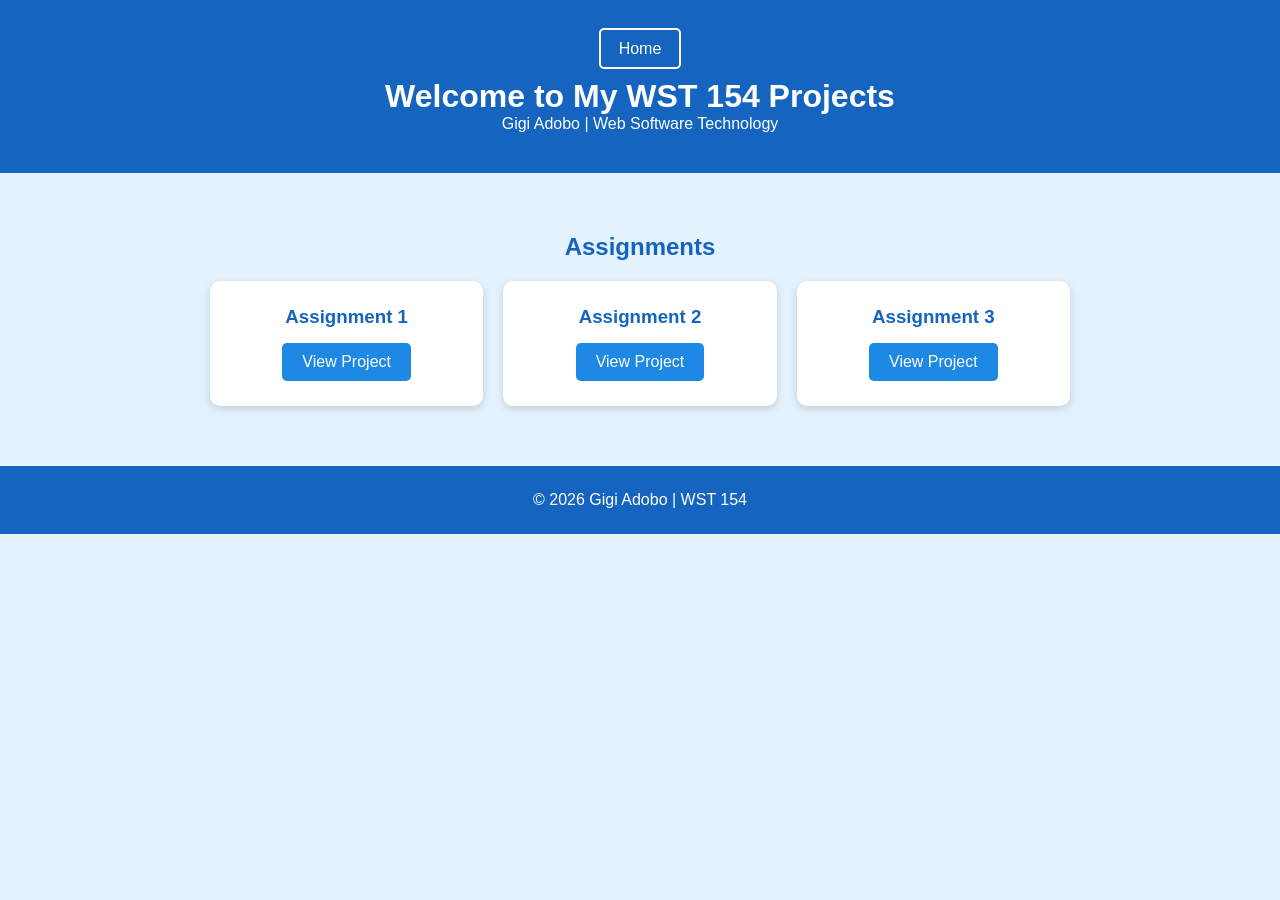
<file: index.html>
<!DOCTYPE html>
<html lang="en">

<head>
    <meta charset="UTF-8">
    <meta name="viewport" content="width=device-width, initial-scale=1.0">
    <title>WST 154 Portfolio</title>

    <style>
        * {
            margin: 0;
            padding: 0;
            box-sizing: border-box;
        }

        body {
            font-family: Arial, Helvetica, sans-serif;
            background: #e3f2fd;
            color: #1565c0;
        }

        header {
            background: #1565c0;
            color: white;
            text-align: center;
            padding: 40px 20px;
        }

        main {
            max-width: 900px;
            margin: 40px auto;
            padding: 20px;
        }

        nav {
            margin-bottom: 20px;
        }

        nav a {
            color: white;
            text-decoration: none;
            padding: 10px 18px;
            border: 2px solid white;
            border-radius: 5px;
            transition: .3s;
        }

        nav a:hover {
            background: white;
            color: #1565c0;
        }

        h2 {
            margin-bottom: 20px;
            text-align: center;
        }

        .projects {
            display: grid;
            grid-template-columns: repeat(auto-fit, minmax(220px, 1fr));
            gap: 20px;
        }

        .card {
            background: white;
            padding: 25px;
            border-radius: 10px;
            box-shadow: 0 3px 8px rgba(0, 0, 0, .15);
            text-align: center;
        }

        .card h3 {
            margin-bottom: 15px;
            color: #1565c0;
        }

        .card a {
            display: inline-block;
            text-decoration: none;
            background: #1e88e5;
            color: white;
            padding: 10px 20px;
            border-radius: 5px;
            transition: .3s;
        }

        .card a:hover {
            background: #0d47a1;
        }

        footer {
            text-align: center;
            padding: 25px;
            margin-top: 40px;
            background: #1565c0;
            color: white;
        }
    </style>
</head>

<body>

<header>

    <nav>
        <a href="https://aimeldalapc.github.io/WST154/">Home</a>
    </nav>

    <h1>Welcome to My WST 154 Projects</h1>
    <p>Gigi Adobo | Web Software Technology</p>

</header>

<main>

    <h2>Assignments</h2>

    <div class="projects">

        <div class="card">
            <h3>Assignment 1</h3>
            <a href="https://aimeldalapc.github.io/WST154/Assignment1/">View Project</a>
        </div>

        <div class="card">
            <h3>Assignment 2</h3>
            <a href="https://aimeldalapc.github.io/WST154/Assignment2/">View Project</a>
        </div>

        <div class="card">
            <h3>Assignment 3</h3>
            <a href="https://aimeldalapc.github.io/WST154/Assignment3/">View Project</a>
        </div>

    </div>

</main>

<footer>
    <p>&copy; 2026 Gigi Adobo | WST 154</p>
</footer>

</body>
</html>
</file>
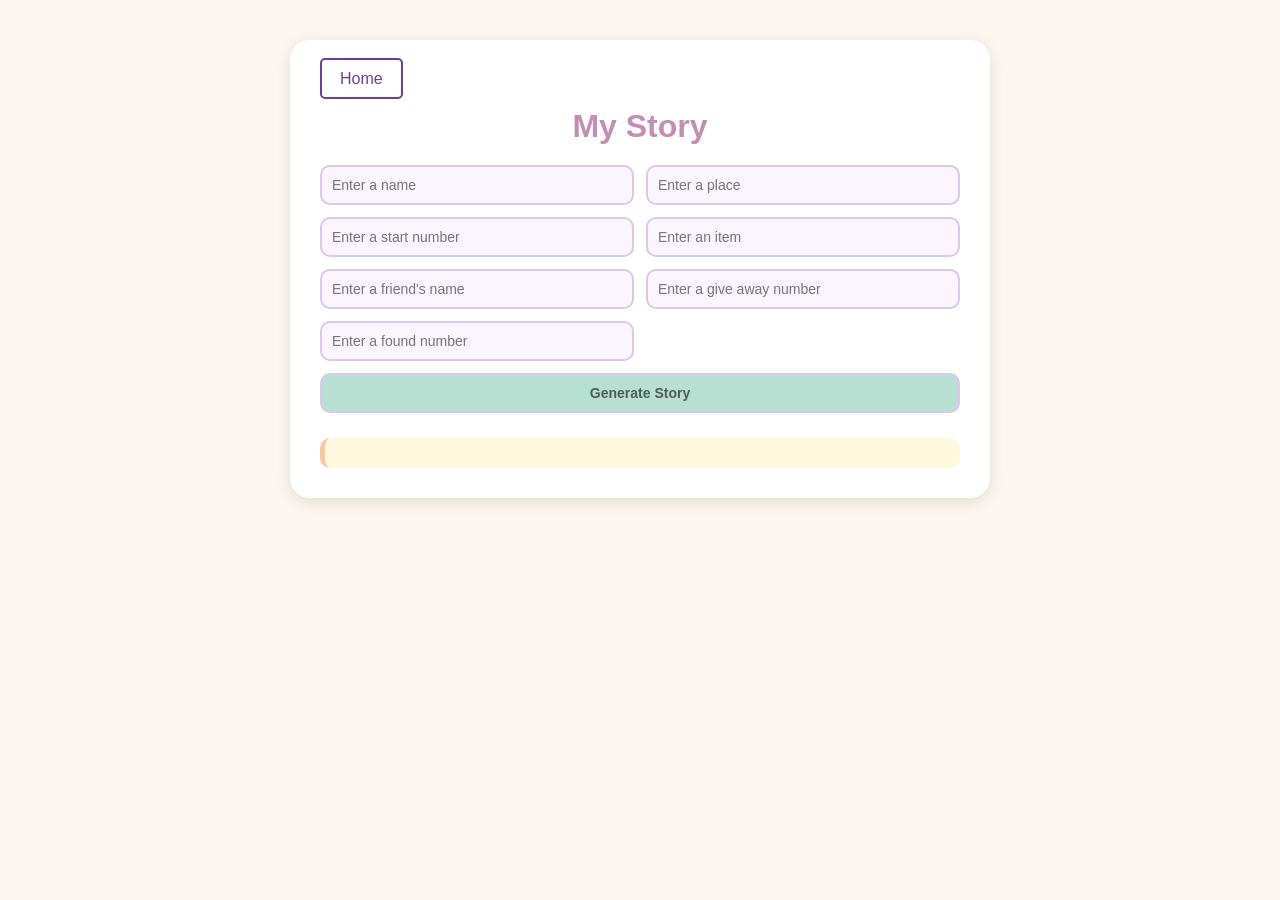
<file: Assignment1/index.html>
<!DOCTYPE html>
<html lang="en">

<head>
    <meta charset="UTF-8">
    <meta name="viewport" content="width=device-width, initial-scale=1.0">
    <title>Document</title>
    <link rel="stylesheet" href="css/styles.css">

</head>

<body>



    <main>

        <header>

    <nav>
        <a href="https://aimeldalapc.github.io/WST154/">Home</a>
    </nav>

</header>
        <h1>My Story</h1>

        <form id="storyForm">
            <input type="text" id="personName" placeholder="Enter a name" required>
            <input type="text" id="place" placeholder="Enter a place" required>
            <input type="text" id="itemCount" placeholder="Enter a start number" required>
            <input type="text" id="item" placeholder="Enter an item">
            <input type="text" id="friendName" placeholder="Enter a friend's name" required>
            <input type="number" id="givenAway" placeholder="Enter a give away number" required>
            <input type="number" id="found" placeholder="Enter a found number" required>
            <input type="submit" value="Generate Story">
        </form>


        <p id="story">
        </p>
    </main>
    <script src="js/script.js"></script>
</body>

</html>
</file>
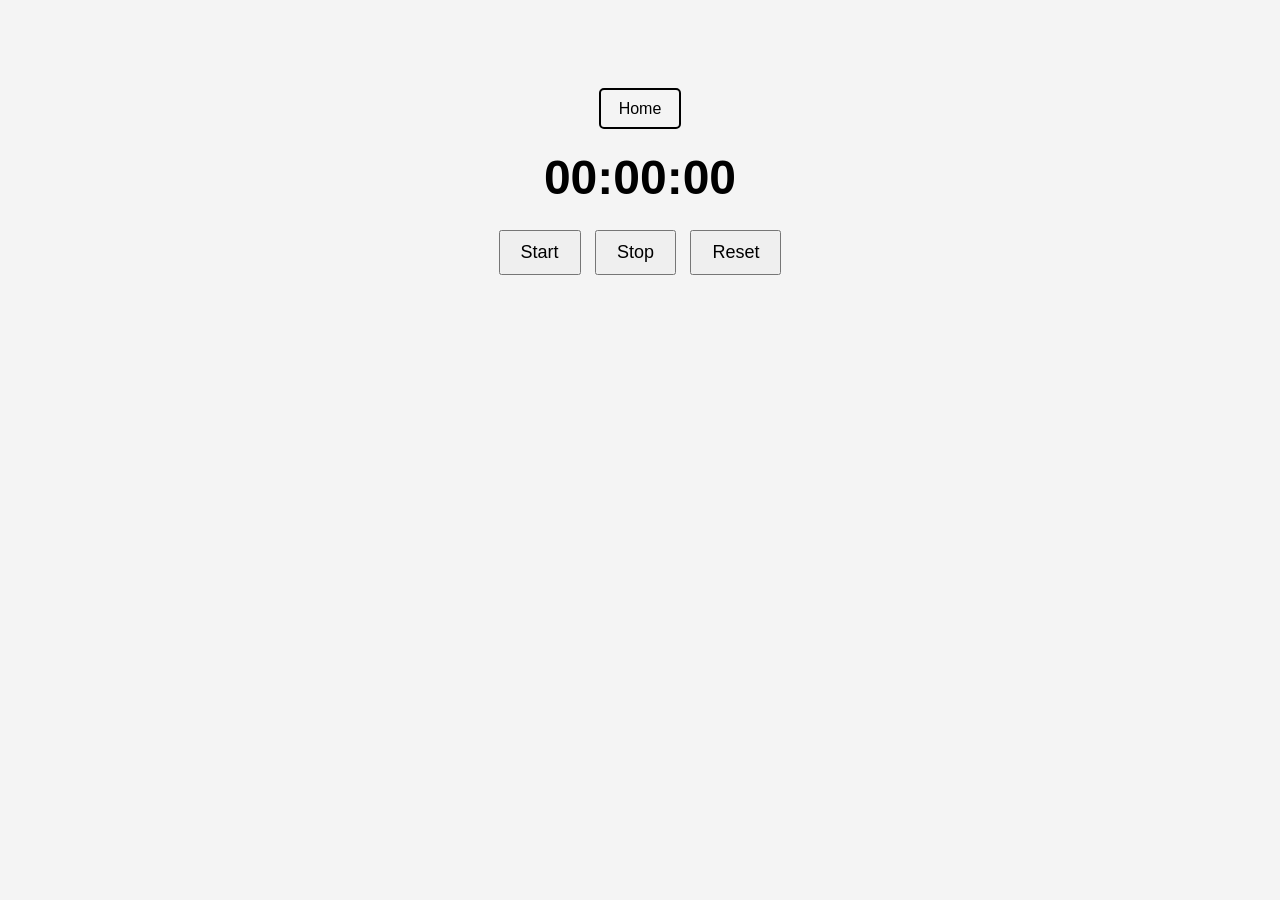
<file: Assignment3/index.html>
<!DOCTYPE html>
<html lang="en">
<head>
    <meta charset="UTF-8">
    <meta name="viewport" content="width=device-width, initial-scale=1.0">
    <title>Stop Watch</title>

    <style>
        body {
            font-family: Arial, sans-serif;
            text-align: center;
            margin-top: 100px;
            background-color: #f4f4f4;
        }

        h1 {
            font-size: 48px;
            margin-bottom: 20px;
        }

        button {
            padding: 10px 20px;
            margin: 5px;
            font-size: 18px;
            cursor: pointer;
        }

        nav {
    margin-bottom: 20px;
    }

    nav a {
        color: black;
        text-decoration: none;
        padding: 10px 18px;
        border: 2px solid black;
        border-radius: 5px;
        transition: .3s;
    }

    nav a:hover {
        background: white;
        color: #2e7d32;
    }
    </style>

        <nav>
        <a href="https://aimeldalapc.github.io/WST154/">Home</a>
    </nav>
</head>
<body>

    <h1 id="timer">00:00:00</h1>

    <button onclick="startWatch()">Start</button>
    <button onclick="stopWatch()">Stop</button>
    <button onclick="resetWatch()">Reset</button>

    <script>
        let seconds = 0;
        let timer;

        function updateTime() {
            seconds++;

            let hrs = Math.floor(seconds / 3600);
            let mins = Math.floor((seconds % 3600) / 60);
            let secs = seconds % 60;

            document.getElementById("timer").innerHTML =
                String(hrs).padStart(2, '0') + ":" +
                String(mins).padStart(2, '0') + ":" +
                String(secs).padStart(2, '0');
        }

        function startWatch() {
            if (!timer) {
                timer = setInterval(updateTime, 1000);
            }
        }

        function stopWatch() {
            clearInterval(timer);
            timer = null;
        }

        function resetWatch() {
            stopWatch();
            seconds = 0;
            document.getElementById("timer").innerHTML = "00:00:00";
        }
    </script>

</body>
</html>
</file>
<file: Assignment1/css/styles.css>
* {
    margin: 0;
    padding: 0;
    box-sizing: border-box;
}

body {
    font-family: 'Trebuchet MS', sans-serif;
    background-color: #fdf6f0; 
    color: #6b5b73;
}

main {
    max-width: 700px;
    margin: 40px auto;
    padding: 30px;
    background-color: #ffffff;
    border-radius: 20px;
    box-shadow: 0 4px 15px rgba(0, 0, 0, 0.1);
}

h1 {
    text-align: center;
    margin-bottom: 20px;
    color: #c38eb4; 
}

form {
    display: grid;
    grid-template-columns: 1fr 1fr;
    gap: 12px;
    margin-bottom: 25px;
}

input {
    width: 100%;
    padding: 10px;
    border: 2px solid #d9c7f0;
    border-radius: 10px;
    background-color: #faf5ff;
    font-size: 14px;
}

input:focus {
    outline: none;
    border-color: #b8e0d2;
    background-color: #ffffff;
}

input[type="submit"] {
    grid-column: span 2;
    background-color: #b8e0d2;
    color: #4d5c57;
    font-weight: bold;
    cursor: pointer;
    transition: 0.3s;
}

input[type="submit"]:hover {
    background-color: #a2d5c6;
}

#story {
    background-color: #fff8dc;
    border-left: 5px solid #f7c8a8;
    padding: 15px;
    border-radius: 10px;
    font-size: 18px;
    line-height: 1.7;
    color: #5c5470;
}

nav {
    align-items: center;
    margin-bottom: 20px;
}

nav a {
    color: rgb(108, 63, 150);
    text-decoration: none;
    padding: 10px 18px;
    border: 2px solid; rgb(108, 63, 150);
    border-radius: 5px;
    transition: .3s;
}

nav a:hover {
    background: white;
    color: #8729d9;
}
</file>
